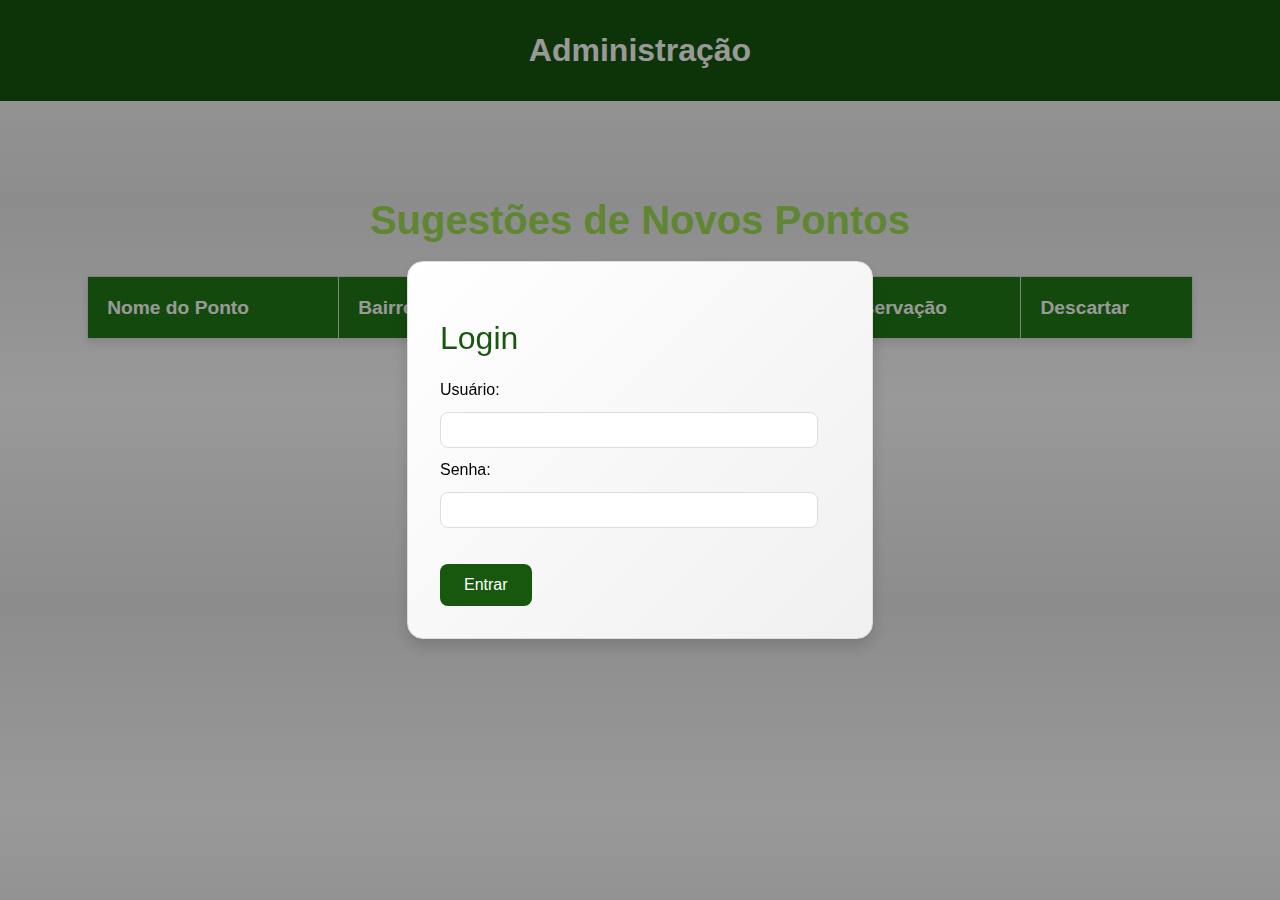
<file: admin.html>
<!DOCTYPE html>
<html lang="pt-BR">
<head>
    <meta charset="UTF-8">
    <meta name="viewport" content="width=device-width, initial-scale=1.0">
    <title>Admin - GreenTech</title>
    <link rel="stylesheet" href="css/style-admin.css">
</head>
<body>
    <!-- Pop-up de login -->
    <div id="loginModal" class="modal">
        <div class="modal-content">
            <h2>Login</h2>
            <form id="loginForm">
                <label for="username">Usuário:</label>
                <input type="text" id="username" required>
                <label for="password">Senha:</label>
                <input type="password" id="password" required>
                <button type="submit">Entrar</button>
            </form>
            <p id="loginError" style="color: red; display: none;">Credenciais inválidas!</p>
        </div>
    </div>

    <!-- Cabeçalho -->
    <header>
        <nav>
            <div class="logo">
                <h2>Administração</h2>
            </div>
        </nav>
    </header>

    <!-- Seção de sugestões -->
    <section class="admin-section">
        <h2>Sugestões de Novos Pontos</h2>
        <table id="sugestoes">
            <thead>
                <tr>
                    <th>Nome do Ponto</th>
                    <th>Bairro</th>
                    <th>Rua</th>
                    <th>Tipo de Resíduo</th>
                    <th>Observação</th>
                    <th>Descartar</th>
                </tr>
            </thead>
            <tbody></tbody>
        </table>
    </section>

<script>
// Função para deletar uma sugestão
function deletarSugestao(id) {
        if (confirm('Você tem certeza que deseja deletar essa sugestão?')) {
            // Enviar pedido de deleção para o backend
            fetch(`http://localhost:3000/api/sugestoes/${id}`, {
                method: 'DELETE',
            })
            .then(response => {
                if (!response.ok) {
                    throw new Error('Erro ao deletar a sugestão');
                }
                return response.json(); // Converte a resposta em JSON
            })
            .then(data => {
                alert(data.message);
                // Remover a linha da tabela
                const row = document.querySelector(`#sugestoes tr[data-id="${id}"]`);
                row.remove();
            })
            .catch(error => {
                alert('Erro ao deletar sugestão');
                console.log(error);
            });
        }
    }
</script>

    <script src="js/script-admin.js"></script>
</body>
</html>
</file>
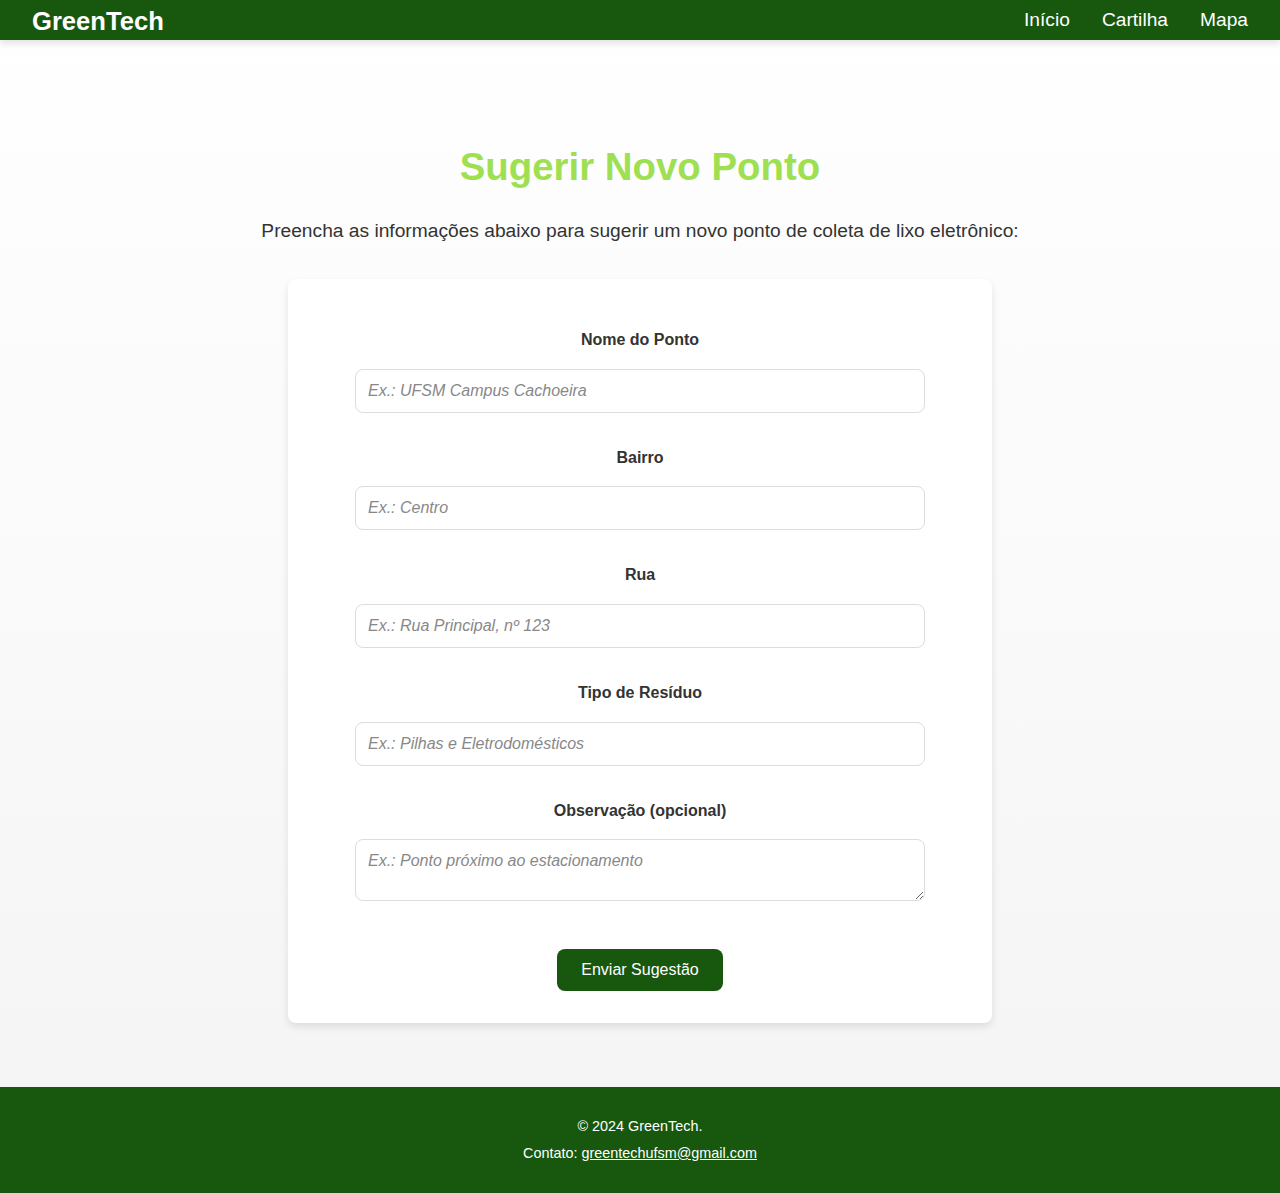
<file: sugestao.html>
<!DOCTYPE html>
<html lang="pt-BR">
<head>
    <meta charset="UTF-8">
    <meta name="viewport" content="width=device-width, initial-scale=1.0">
    <title>Sugerir Novo Ponto</title>
    <!-- Estilos -->
    <link rel="stylesheet" href="css/style-sugestao.css">
</head>
<body>
    <!-- Cabeçalho -->
    <header>
        <nav>
            <!-- Logo do site -->
            <div class="logo">
                <h1>GreenTech</h1> <!-- Alterado para h1 por semântica -->
            </div>
            
            <!-- Links do menu de navegação -->
            <ul class="menu">
                <li><a href="index.html">Início</a></li>
                <li><a href="cartilha.html">Cartilha</a></li>
                <li><a href="mapa.html">Mapa</a></li>
            </ul>
        </nav>
    </header>

    <!-- Conteúdo principal -->
    <main>
        <!-- Seção de sugestão de pontos -->
        <section class="sugestao-ponto">
            <h2>Sugerir Novo Ponto</h2>
            <p>Preencha as informações abaixo para sugerir um novo ponto de coleta de lixo eletrônico:</p>

            <!-- Formulário -->
            <form id="form-sugestao">
                <!-- Campo Nome -->
                <label for="nome-ponto">Nome do Ponto</label>
                <input type="text" id="nome-ponto" name="nome" required placeholder="Ex.: UFSM Campus Cachoeira">

                <!-- Campo Bairro -->
                <label for="bairro">Bairro</label>
                <input type="text" id="bairro" name="bairro" required placeholder="Ex.: Centro">

                <!-- Campo Rua -->
                <label for="rua">Rua</label>
                <input type="text" id="rua" name="rua" required placeholder="Ex.: Rua Principal, nº 123">

                <!-- Campo Rua -->
                <label for="residuo">Tipo de Resíduo</label>
                <input type="text" id="residuo" name="residuo" required placeholder="Ex.: Pilhas e Eletrodomésticos">

                <!-- Campo Observação -->
                <label for="observacao">Observação (opcional)</label>
                <textarea id="observacao" name="observacao" placeholder="Ex.: Ponto próximo ao estacionamento"></textarea>

                <!-- Botão de Envio -->
                <button type="submit" class="btn" aria-label="Enviar sugestão de novo ponto">Enviar Sugestão</button>
            </form>
        </section>
    </main>

    <!-- Rodapé -->
    <footer id="contato">
        <p>&copy; 2024 GreenTech.</p>
        <p>Contato: <a href="mailto:greentechufsm@gmail.com">greentechufsm@gmail.com</a></p>
    </footer>

    <!-- Scripts -->
    <script src="js/script-sugestao.js"></script>
</body>
</html>
</file>
<file: css/style-admin.css>
/* Estilos globais utilizando variáveis CSS */
:root {
    --background-color: #F4F4F4; /* Cor de fundo geral */
    --primary-color: #17580E; /* Cor principal (verde) */
    --secondary-color: #9EE051; /* Cor secundária (verde claro) */
    --terciary-color: #F92A25; /* Cor terciária (vermelho) */
    --fourth-color: #207B14; /* Cor de destaque (verde escuro) */
    --button-hover: #BA160C; /* Cor de hover dos botões */
    --text-color: #333; /* Cor do texto */
    --font-family: 'Trebuchet MS', sans-serif; /* Fonte padrão */
}

/* Estilos para o corpo da página */
body {
    font-family: var(--font-family);
    margin: 0;
    padding: 0;
    background: linear-gradient(
        rgba(255, 255, 255, 1), 
        rgba(234, 234, 234, 1), 
        rgba(255, 255, 255, 1)
    );
}

/* Cabeçalho (barra superior) */
header {
    background-color: var(--primary-color);
    padding: clamp(1rem, 3%, 2rem); /* Espaçamento interno responsivo */
    color: white;
    text-align: center;
}

header h2 {
    font-size: clamp(1.5rem, 3vw, 2rem); /* Fonte adaptável */
    margin: 0;
}

/* Seção de sugestões (onde as sugestões serão listadas) */
.admin-section {
    padding: 5% 2%;
    text-align: center;
}

.admin-section h2 {
    font-size: clamp(2rem, 4vw, 2.5rem); /* Título adaptável */
    color: var(--secondary-color);
}

.admin-section p {
    font-size: clamp(1rem, 2.5vw, 1.2rem); /* Parágrafo adaptável */
    color: var(--text-color);
    margin-bottom: 5%; /* Espaçamento responsivo */
}

/* Estilo para a tabela de sugestões */
#sugestoes {
    width: 100%;
    max-width: 90%; /* Responsividade */
    margin: 0 auto;
    border-collapse: collapse;
    background-color: white;
    box-shadow: 0 0.25rem 0.5rem rgba(0, 0, 0, 0.1);
}

#sugestoes th, #sugestoes td {
    padding: clamp(0.8rem, 2%, 1.2rem); /* Adaptável ao tamanho da célula */
    border: 0.0625rem solid #ddd;
    text-align: left;
}

#sugestoes th {
    background-color: var(--fourth-color);
    color: white;
    font-size: clamp(1rem, 2vw, 1.2rem);
}

#sugestoes td {
    color: var(--text-color);
    font-size: clamp(0.9rem, 2vw, 1rem);
}

/* Efeito de hover nas linhas da tabela */
#sugestoes tr:hover {
    background-color: #f1f1f1;
}

/* Estilos para os botões dentro da tabela */
#sugestoes button {
    padding: clamp(0.5rem, 1.5vw, 0.8rem) clamp(1rem, 2vw, 1.2rem);
    background-color: var(--terciary-color);
    color: white;
    border: none;
    border-radius: 0.5rem;
    font-size: clamp(0.9rem, 2vw, 1rem);
    cursor: pointer;
    transition: background-color 0.3s ease;
}

#sugestoes button:hover {
    background-color: var(--button-hover);
}

#sugestoes button:focus {
    outline: none;
    box-shadow: 0 0 0 0.125rem rgba(0, 123, 255, 0.5);
}

/* Estilos para o modal de login */
.modal {
    display: none;
    position: fixed;
    z-index: 1000;
    left: 0;
    top: 0;
    width: 100%;
    height: 100%;
    background-color: rgba(0, 0, 0, 0.4); /* Fundo semitransparente */
    display: flex;
    align-items: center;
    justify-content: center;
    transition: background-color 0.3s ease; /* Transição suave do fundo */
}

/* Estilos do conteúdo do modal */
.modal-content {
    background: linear-gradient(135deg, #ffffff, #f0f0f0); /* Gradiente suave para o fundo */
    padding: clamp(1rem, 4%, 2rem); /* Espaçamento interno adaptável */
    border-radius: 1rem; /* Bordas arredondadas mais suaves */
    width: clamp(18rem, 50%, 25rem); /* Largura adaptável */
    box-shadow: 0 0.5rem 1rem rgba(0, 0, 0, 0.15); /* Sombra suave para destacar */
    border: 1px solid #ddd; /* Borda leve */
    animation: slide-up 0.4s ease-out; /* Animação de entrada */
}

/* Título do modal */
.modal-content h2 {
    color: var(--primary-color); /* Cor do título do modal */
    font-size: clamp(1.5rem, 5vw, 2rem); /* Tamanho da fonte adaptável */
    margin-bottom: 1.5rem;
    font-weight: 400; /* Peso maior para o título */
}

/* Estilo dos campos de entrada */
.modal-content input {
    width: 90%;
    margin: 0.8rem 0; /* Margem superior e inferior */
    padding: 0.5rem; /* Preenchimento confortável */
    border: 0.1rem solid #ddd; /* Borda leve */
    border-radius: 0.5rem; /* Bordas arredondadas */
    font-size: 1rem;
    color: var(--text-color); /* Cor do texto */
    transition: border-color 0.3s ease; /* Transição suave para a borda */
}

/* Efeito de foco nos campos de entrada */
.modal-content input:focus {
    outline: none;
    border-color: var(--secondary-color); /* Cor de foco */
    box-shadow: 0 0 0 2px rgba(30, 140, 50, 0.2); /* Efeito de destaque suave */
}

/* Estilo do botão */
.modal-content button {
    margin: 1.5rem 0 0;
    padding: 0.75rem 1.5rem;
    background-color: var(--primary-color);
    color: white;
    border: none;
    border-radius: 0.5rem;
    font-size: 1rem;
    cursor: pointer;
    transition: background-color 0.3s ease;
}

/* Efeito de hover no botão */
.modal-content button:hover {
    background-color: var(--fourth-color); /* Cor de hover */
    transform: translateY(-3px); /* Levanta o botão um pouco */
}

/* Efeito de foco no botão */
.modal-content button:focus {
    outline: none;
    box-shadow: 0 0 0 2px rgba(0, 123, 255, 0.5); /* Efeito de borda azul ao focar */
}

/* Animação para a entrada do modal */
@keyframes slide-up {
    0% {
        opacity: 0;
        transform: translateY(20px);
    }
    100% {
        opacity: 1;
        transform: translateY(0);
    }
}
</file>
<file: css/style-sugestao.css>
/* Definindo as variáveis de cores e fontes */
:root {
    --background-color: #F4F4F4; /* Cor de fundo da página */
    --primary-color: #17580E; /* Cor principal (verde) */
    --secondary-color: #9EE051; /* Cor secundária (verde claro) */
    --button-hover: #207B14; /* Cor de hover dos botões (verde claro) */
    --text-color: #333; /* Cor do texto (cinza escuro) */
    --font-family: 'Trebuchet MS', sans-serif; /* Fonte padrão */
}

/* Estilos para o corpo da página */
body {
    font-family: var(--font-family);
    margin: 0;
    padding: 0;
    background: linear-gradient(
        rgba(255, 255, 255, 1),
        rgba(244, 244, 244, 1)
    );
    line-height: 1.6; /* Melhor legibilidade */
    font-size: 1rem;
}

/* Estilos para o cabeçalho */
header {
    position: relative; /* Fixa o cabeçalho no topo da página */
    top: 0;
    left: 0;
    width: 100%; /* Ocupa toda a largura */
    z-index: 1100; /* Fica acima da aba lateral */
    background-color: var(--primary-color); /* Fundo para cobrir a aba */
    box-shadow: 0 0.25rem 0.375rem rgba(0, 0, 0, 0.1); /* Sombra para destaque */
    height: 2.5rem; /* Altura proporcional ao texto */
    line-height: 2.5rem; /* Alinha texto verticalmente */
    box-sizing: border-box; /* Inclui padding e bordas no cálculo de largura */
}

/* Estilos para a navegação */
nav {
    display: flex;
    justify-content: space-between;
    align-items: center;
    width: 95%;
    margin: 0 auto;
}

.logo h1 {
    color: white;
    margin: 0;
    font-size: clamp(1.5rem, 2vw, 2rem);
}

ul.menu {
    list-style: none;
    margin: 0;
    padding: 0;
    display: flex;
    gap: 1rem;
}

ul.menu li a {
    color: white;
    text-decoration: none;
    font-size: clamp(1rem, 1.5vw, 1.2rem);
    transition: color 0.3s ease;
}

ul.menu li a:hover {
    text-decoration: underline;
    color: var(--secondary-color);
}

ul.menu li {
    margin-left: 1rem; /* Espaçamento entre itens */
    display: inline-block;
}

/* Estilos para a seção de sugestão de ponto */
.sugestao-ponto {
    padding: 5% 5%;
    text-align: center;
}

/* Título da seção */
.sugestao-ponto h2 {
    font-size: clamp(2rem, 3vw, 3rem);
    color: var(--secondary-color);
    margin-bottom: 1rem;
}

/* Parágrafo de descrição */
.sugestao-ponto p {
    font-size: clamp(1rem, 2.5vw, 1.2rem);
    color: var(--text-color);
    margin-bottom: 2rem;
}

.sugestao-ponto form {
    max-width: 40rem;
    margin: 0 auto;
    padding: 2rem;
    background: white;
    border-radius: 0.5rem;
    box-shadow: 0 0.25rem 0.5rem rgba(0, 0, 0, 0.1);
}

/* Rótulos */
.sugestao-ponto label {
    display: block;
    font-weight: bold;
    margin: 1rem 0;
    color: var(--text-color);
}

/* Campos de entrada de texto */
.sugestao-ponto input, .sugestao-ponto textarea {
    width: 85%;
    padding: 0.75rem;
    margin-bottom: 1rem;
    border: 0.1rem solid #ddd;
    border-radius: 0.5rem;
    font-size: 1rem;
    font-family: inherit;
}

/* Placeholder */
.sugestao-ponto ::placeholder {
    color: #888;
    font-style: italic;
}

/* Botão de envio */
.sugestao-ponto button {
    margin: 1.5rem 0 0;
    padding: 0.75rem 1.5rem;
    background-color: var(--primary-color);
    color: white;
    border: none;
    border-radius: 0.5rem;
    font-size: 1rem;
    cursor: pointer;
    transition: background-color 0.3s ease;

}

/* Hover no botão */
.sugestao-ponto button:hover {
    background-color: var(--button-hover);
}

/* Rodapé */
footer {
    /* Estilização do rodapé */
    background-color: var(--primary-color); /* Fundo na cor principal */
    color: white; /* Texto branco */
    text-align: center; /* Centraliza o conteúdo */
    padding: 1.5rem 0; /* Espaçamento interno */
    font-size: 0.9rem; /* Tamanho de fonte responsivo */
    position: relative; /* Posição relativa para ajustes */
    bottom: 0; /* Fixa ao final, se necessário */
    width: 100%; /* Ocupa toda a largura */
}

footer p {
    /* Parágrafos no rodapé */
    margin: 0.25rem 0; /* Margem vertical pequena */
}

footer a {
    /* Links no rodapé */
    color: white; /* Texto branco */
    text-decoration: underline; /* Sublinhado */
}

@media (max-width: 576px) {
    header {
        padding: 0.5rem 1rem;
    }

    nav {
        flex-wrap: wrap;
        gap: 0.5rem;
    }

    .logo h1 {
        font-size: 0.8rem; /* Reduz tamanho da fonte */
    }

    ul.menu {
        flex-direction: row; /* Mantém o menu horizontal */
        justify-content: center;
        gap: 0.5rem;
    }

    ul.menu li a {
        font-size: 0.8rem; /* Reduz tamanho da fonte */
    }
}
</file>
